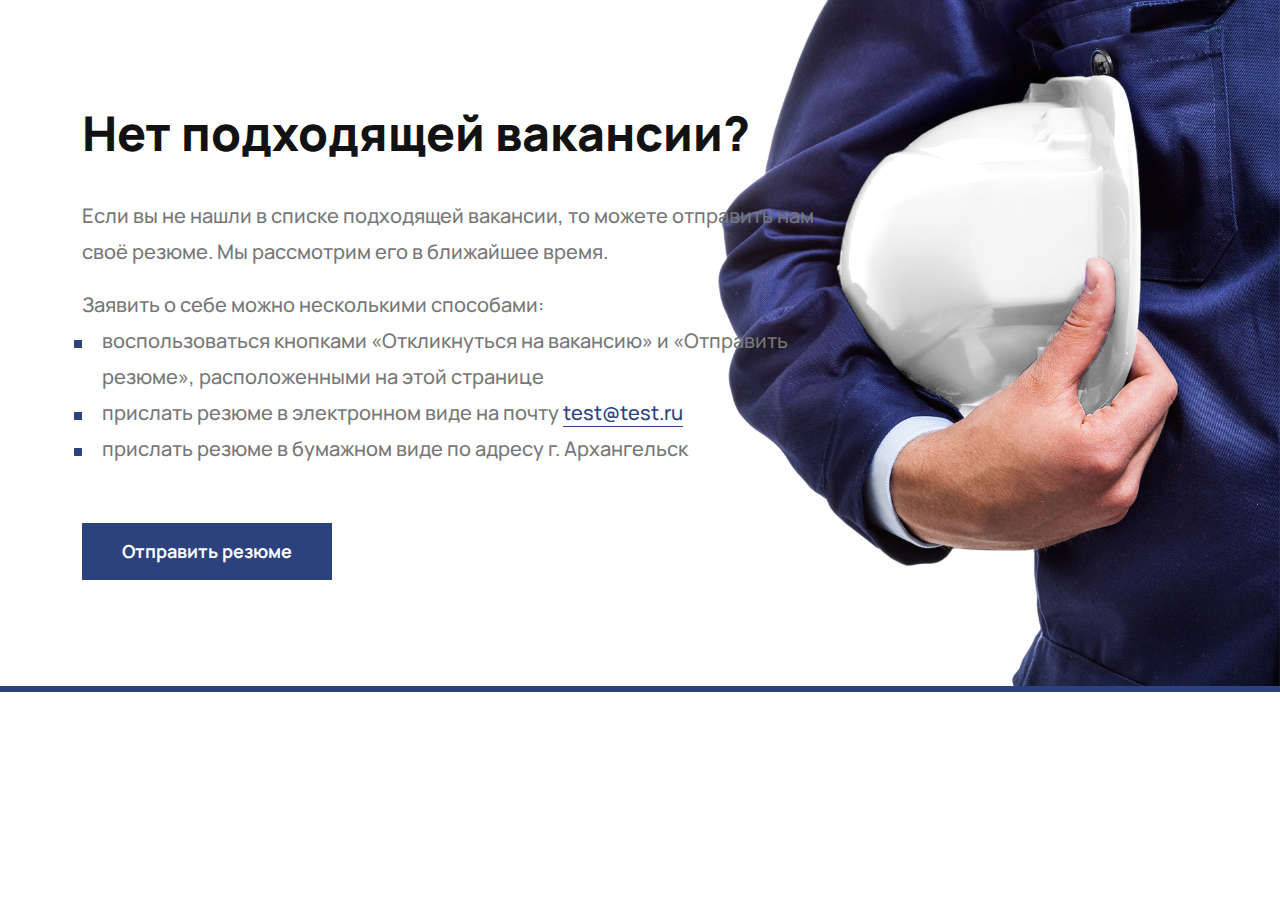
<file: task1/index.html>
<!DOCTYPE html>
<html lang="ru">
<head>
    <meta charset="UTF-8">

    <link href="../assets/libraries/bootstrap-grid.css" rel="stylesheet">

    <link rel="preconnect" href="https://fonts.googleapis.com">
    <link rel="preconnect" href="https://fonts.gstatic.com" crossorigin>
    <link href="https://fonts.googleapis.com/css2?family=Manrope:wght@500;700;800&display=swap" rel="stylesheet">
    <link rel="stylesheet" href="style.css">
    <title>Задание 1</title>
</head>
<body>
    <div class="main">
        <div class="main_content container">
            <div class="col-xl-8 col-lg-8 col-md-7 col-sm-5">
                <h1>Нет подходящей вакансии?</h1>
                <p class="above">
                    Если вы не нашли в списке подходящей вакансии, то можете отправить нам своё резюме.
                    Мы рассмотрим его в ближайшее время.</p>
                <p class="bottom">Заявить о себе можно несколькими способами:</p>
                <ul>
                    <li><p>воспользоваться кнопками «Откликнуться на вакансию» и «Отправить резюме», расположенными на этой странице</p></li>
                    <li><p>прислать резюме в электронном виде на почту <a href="mailto:test@test.ru">test@test.ru</a></p></li>
                    <li><p>прислать резюме в бумажном виде по адресу г. Архангельск</p></li>
                </ul>
                <button id="sendResume">Отправить резюме</button>
            </div>
        </div>
    </div>

    <div class="modal" id="modal">
        <div class="overlay" id="overlay"></div>

        <div class="window-wrapper">
            <button id="closeModal"></button>
            <div class="window container-fluid">
                <div class="row">
                    <div class="modal_title">Отправить резюме</div>
                </div>
                <div class="row">
                    <label class="modal-input-text">
                        <input type="text" placeholder="Ваше ФИО">
                    </label>
                </div>
                <div class="row">
                    <label class="modal-input-text">
                        <input type="text" placeholder="Ваш телефон">
                    </label>
                </div>
                <div class="row">
                    <label class="modal-input-text">
                        <input type="text" placeholder="Ваш e-mail">
                    </label>
                </div>
                <div class="row">
                    <label class="modal-input-file">
                        <input class="input-file-real" id="inputFile" type="file">
                        <span class="input-content-wrapper">
                            <span id="inputFileName">Прикрепить файл</span>
                            <img id="inputFileImage" src="images/file-input.svg" alt="">
                        </span>
                    </label>
                </div>
                <div class="row">
                    <div class="send">Отправить</div>
                </div>
            </div>
        </div>
    </div>

    <script src="script.js"></script>
</body>
</html>
</file>
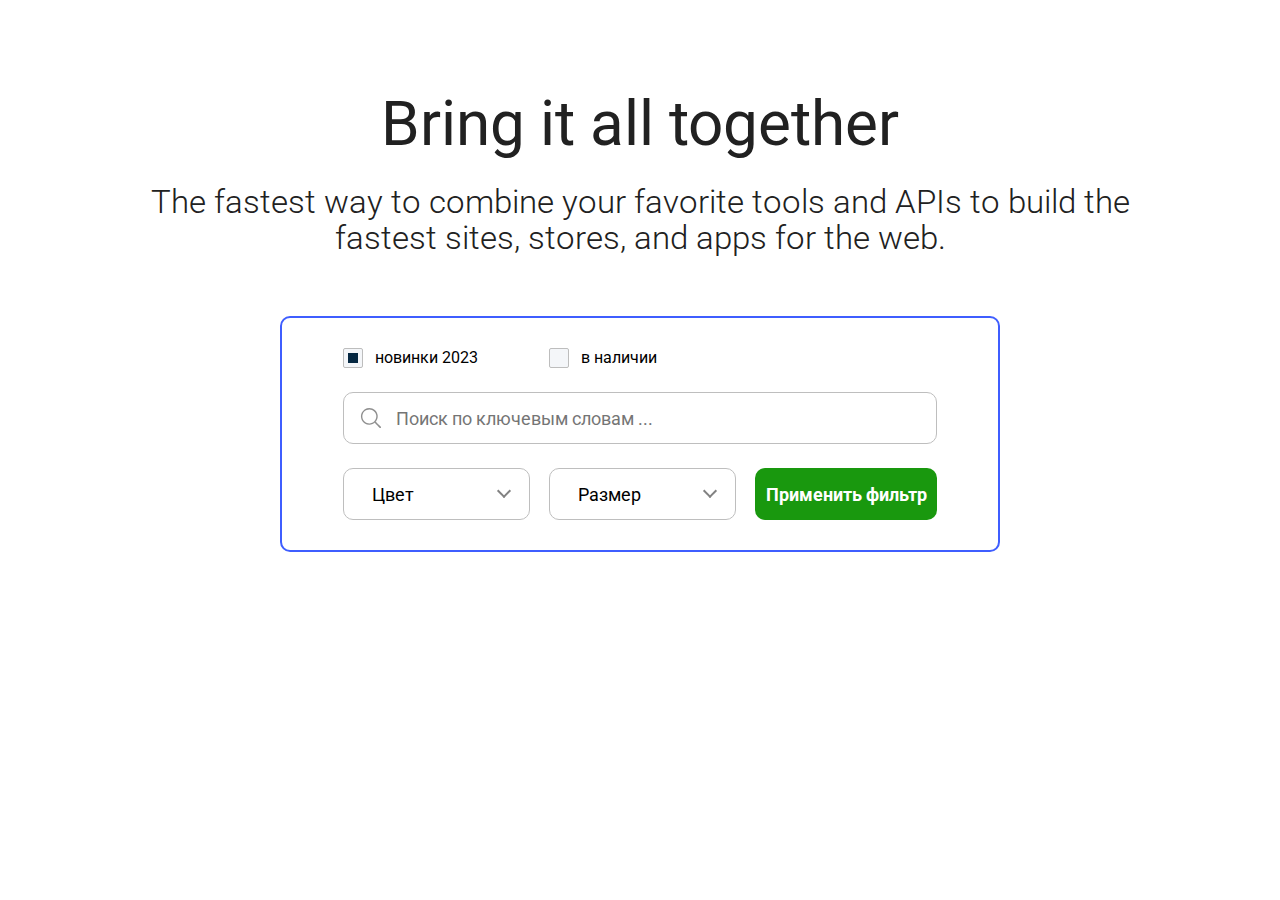
<file: task2/index.html>
<!DOCTYPE html>
<html lang="ru">
<head>
    <meta charset="UTF-8">
    <meta http-equiv="X-UA-Compatible" content="IE=edge">
    <meta name="viewport" content="width=device-width, initial-scale=1.0">

    <link href="../assets/libraries/bootstrap-grid.css" rel="stylesheet">

    <link rel="preconnect" href="https://fonts.googleapis.com">
    <link rel="preconnect" href="https://fonts.gstatic.com" crossorigin>
    <link href="https://fonts.googleapis.com/css2?family=Roboto:wght@300;400;700&display=swap" rel="stylesheet">

    <link rel="stylesheet" href="../assets/libraries/choices/css/choices.min.css" />
    <link rel="stylesheet" href="style.css">

    <title>Задание 2</title>
</head>
<body>
    <div class="container main_screen">
        <h1>Bring it all together</h1>
            
        <h2>The fastest way to combine your favorite tools and APIs to build the<br>fastest sites, stores, and apps for the web.</h2>
        
        <div class="container form">
            <div class="form_content">
                <div class="form_check row">
                    <div class="form_check_elem col-md-4 col-sm-6 col-12">
                        <label class="check">
                            <input class="real_check form_elem" type="checkbox" disabled checked>
                            <span class="custom_check"></span>
                            <span class="custom_check_title">новинки 2023</span>
                        </label>
                    </div>

                    <div class="form_check_elem col-md-3 col-sm-6 col-12">
                        <label class="check">
                            <input class="real_check form_elem" type="checkbox">
                            <span class="custom_check"></span>
                            <span class="custom_check_title">в наличии</span>
                        </label>
                    </div>

                    <div class="clear_button offset-md-4 col-md-1 col-sm-12 col-12">
                        <button class="" id="clearButton">сбросить</button>
                    </div>
                </div>

                <div class="search form_elem" id="search">
                    <img class="search_icon" src="images/search.svg" alt="">
                    <input type="text" class="form_elem search_text" id="formSearch" placeholder="Поиск по ключевым словам ...">
                </div>

                <div class="row input_group_lists">
                    <div class="select_wrapper col-md-4 col-12 col-sm-12">
                        <select class="custom_select_color form_elem" id="selectColor">
                          <option value="">Цвет</option>
                          <option value="blue">Синий</option>
                          <option value="purple">Фиолетовый</option>
                        </select>
                    </div>

                    <div class="select_wrapper col-md-4 col-12 col-sm-12">
                        <select class="custom_select_size form_elem" id="selectSize">
                            <option value="">Размер</option>
                            <option value="big">Большой</option>
                            <option value="medium">Средний</option>
                            <option value="small">Маленький</option>
                        </select>
                    </div>

                    <div class="col-md-4 col-12 col-sm-12">
                        <button class="submit_button">Применить фильтр</button>
                    </div>
                </div>
            </div>           
        </div>
    </div>

    <script src="../assets/libraries/choices/js/choices.min.js"></script>
    <script src="../assets/libraries/jquery-3.7.0.min.js"></script>
    <script src="choices.js"></script>
    <script src="script.js"></script>
</body>
</html>
</file>
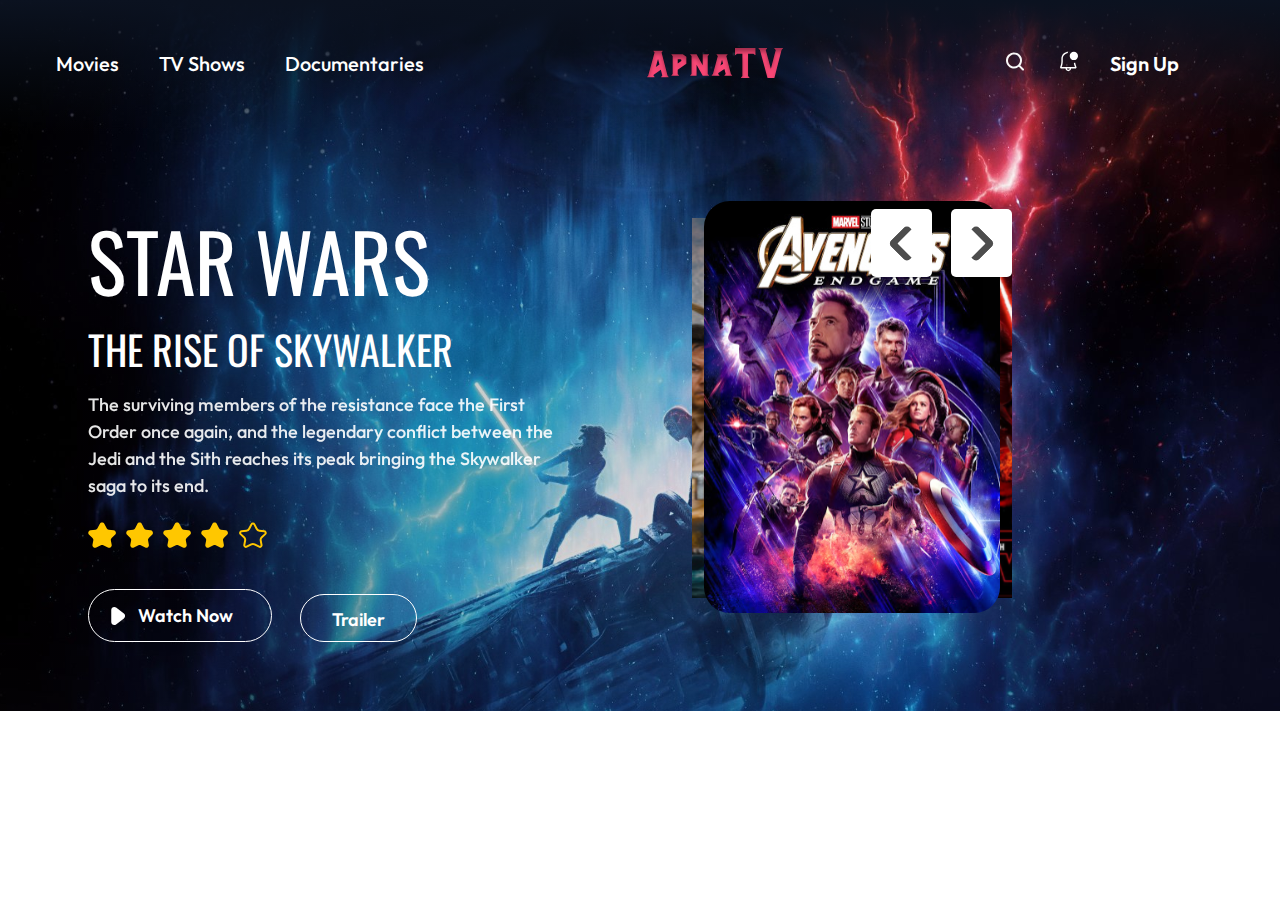
<file: task4/index.html>
<!DOCTYPE html>
<html lang="en">
<head>
    <meta charset="UTF-8">
    <link rel="stylesheet" href="https://unpkg.com/swiper/swiper-bundle.min.css"/>


    <link href="../assets/libraries/bootstrap-grid.css" rel="stylesheet">

    <link rel="preconnect" href="https://fonts.googleapis.com">
    <link rel="preconnect" href="https://fonts.gstatic.com" crossorigin>
    <link href="https://fonts.googleapis.com/css2?family=Outfit:wght@500;600&display=swap" rel="stylesheet">
    <link href="https://fonts.googleapis.com/css2?family=Oswald:wght@700&display=swap" rel="stylesheet">

    <title>Задание 4</title>

    <link rel="stylesheet" href="styles.css">
</head>
<body>

<header>
    <div class="left-buttons">
        <button class="header-button">Movies</button>
        <button class="header-button">TV Shows</button>
        <button class="header-button">Documentaries</button>
    </div>

    <img class="logo" src="images/header-logo.svg" alt="">
    <div class="right-buttons">
        <button class="header-icon-button search">
            <svg width="19" height="19" viewBox="0 0 19 19" fill="none" xmlns="http://www.w3.org/2000/svg">
                <path d="M17.71 16.79L14.31 13.4C15.407 12.0025 16.0022 10.2767 16 8.5C16 6.91775 15.5308 5.37103 14.6518 4.05544C13.7727 2.73984 12.5233 1.71446 11.0615 1.10896C9.59966 0.503462 7.99113 0.345036 6.43928 0.653718C4.88743 0.962399 3.46197 1.72433 2.34315 2.84315C1.22433 3.96197 0.462403 5.38743 0.153721 6.93928C-0.15496 8.49113 0.00346625 10.0997 0.608967 11.5615C1.21447 13.0233 2.23985 14.2727 3.55544 15.1518C4.87103 16.0308 6.41775 16.5 8 16.5C9.77666 16.5022 11.5025 15.907 12.9 14.81L16.29 18.21C16.383 18.3037 16.4936 18.3781 16.6154 18.4289C16.7373 18.4797 16.868 18.5058 17 18.5058C17.132 18.5058 17.2627 18.4797 17.3846 18.4289C17.5064 18.3781 17.617 18.3037 17.71 18.21C17.8037 18.117 17.8781 18.0064 17.9289 17.8846C17.9797 17.7627 18.0058 17.632 18.0058 17.5C18.0058 17.368 17.9797 17.2373 17.9289 17.1154C17.8781 16.9936 17.8037 16.883 17.71 16.79ZM2 8.5C2 7.31331 2.3519 6.15327 3.01119 5.16658C3.67047 4.17988 4.60755 3.41085 5.7039 2.95672C6.80026 2.5026 8.00666 2.38378 9.17055 2.61529C10.3344 2.8468 11.4035 3.41824 12.2426 4.25736C13.0818 5.09647 13.6532 6.16557 13.8847 7.32946C14.1162 8.49334 13.9974 9.69974 13.5433 10.7961C13.0892 11.8925 12.3201 12.8295 11.3334 13.4888C10.3467 14.1481 9.18669 14.5 8 14.5C6.4087 14.5 4.88258 13.8679 3.75736 12.7426C2.63214 11.6174 2 10.0913 2 8.5Z" fill="#F8F8F8"/>
            </svg>
        </button>
        <button class="header-icon-button notifications">
            <svg width="18" height="21" viewBox="0 0 18 21" fill="none" xmlns="http://www.w3.org/2000/svg">
                <path fill-rule="evenodd" clip-rule="evenodd" d="M15.2308 11.7462C15.3692 12.5769 15.5077 13.2692 15.7846 14.1L16.6154 16.4538L15.9231 17.4231H11.0769C11.0769 18.1154 10.8 18.8077 10.2462 19.3615C9.69231 19.9154 9 20.1923 8.30769 20.1923C7.61539 20.1923 6.78462 19.9154 6.36923 19.3615C5.81538 18.8077 5.53846 18.1154 5.53846 17.4231H0.692308L0 16.4538L0.830769 14.1C1.10769 12.9923 1.38462 11.8846 1.38462 10.7769V7.73077C1.38462 6.76154 1.52308 5.79231 1.93846 4.96154C2.35385 3.99231 2.90769 3.3 3.6 2.60769C4.29231 1.91538 5.12308 1.5 6.09231 1.22308C6.78462 0.946153 7.61539 0.807692 8.30769 0.807692C8.03077 1.22308 7.75385 1.77692 7.47692 2.33077C7.2 2.33077 6.92308 2.33077 6.50769 2.60769C5.81538 2.74615 5.12308 3.16154 4.56923 3.71538C4.01539 4.13077 3.46154 4.82308 3.18462 5.51538C2.90769 6.20769 2.76923 6.9 2.76923 7.73077V10.7769C2.76923 12.0231 2.49231 13.2692 2.21538 14.5154L1.66154 16.0385H14.9538L14.4 14.5154C14.1577 13.7871 14.0206 12.9508 13.8974 12.1975L13.8462 11.8846C14.4 11.8846 14.8154 11.8846 15.2308 11.7462ZM8.30769 18.8077C8.58462 18.8077 9 18.6692 9.27692 18.3923C9.55385 18.1154 9.69231 17.8385 9.69231 17.4231H6.92308C6.92308 17.8385 7.06154 18.1154 7.33846 18.3923C7.61539 18.6692 8.03077 18.8077 8.30769 18.8077ZM18 4.96154C18 6.06321 17.5624 7.11975 16.7834 7.89875C16.0044 8.67775 14.9478 9.11539 13.8462 9.11539C12.7445 9.11539 11.6879 8.67775 10.9089 7.89875C10.1299 7.11975 9.69231 6.06321 9.69231 4.96154C9.69231 3.85987 10.1299 2.80332 10.9089 2.02433C11.6879 1.24533 12.7445 0.807692 13.8462 0.807692C14.9478 0.807692 16.0044 1.24533 16.7834 2.02433C17.5624 2.80332 18 3.85987 18 4.96154Z" fill="white"/>
            </svg>
        </button>
        <button class="header-button login">Sign Up</button>
    </div>
</header>

<div class="content container-fluid row">
    <div class="col-5 text row">
        <span class="title">STAR WARS</span>
        <span class="subtitle">THE RISE OF SKYWALKER</span>
        <span class="description">
            The surviving members of the resistance face the First Order
            once again, and the legendary conflict between the Jedi and the
            Sith reaches its peak bringing the Skywalker saga to its end.
        </span>

        <div class="rating">
            <img class="star" src="images/star-filled.svg" alt="">
            <img class="star" src="images/star-filled.svg" alt="">
            <img class="star" src="images/star-filled.svg" alt="">
            <img class="star" src="images/star-filled.svg" alt="">
            <img class="star" src="images/star-empty.svg" alt="">
        </div>

        <div class="buttons">
            <button class="watch-now">
                <img src="images/watch-now-arrow.svg">
                Watch Now
            </button>
            <button class="trailer">Trailer</button>
        </div>
    </div>


    <div class="offset-1 col-3 swiper">
        <div class="swiper-wrapper">
            <div class="swiper-slide">
                <img src="images/slider/AvengersEndgame.svg" alt="">
            </div>
            <div class="swiper-slide">
                <img src="images/slider/StarWarsTheLastJedi.svg" alt="">
            </div>
            <div class="swiper-slide">
                <img src="images/slider/Uncharted.svg" alt="">
            </div>
        </div>

        <div class="swiper-buttons">
            <div class="swiper-button-prev"></div>
            <div class="swiper-button-next"></div>
        </div>
    </div>
</div>

<script src="../assets/libraries/swiper-bundle.min.js"></script>
<script src="script.js"></script>
</body>
</html>
</file>
<file: task1/style.css>
*{
    padding: 0;
    margin: 0;
    text-decoration: none;
    font-family: 'Manrope', sans-serif;
    font-style: normal;
    box-sizing: border-box;
}

button {
    padding: 0;
    border: none;
    font: inherit;
    color: inherit;
    background-color: transparent;
    cursor: pointer;
}

input[type="text"]{
    background: transparent;
    font: inherit;
    color: inherit;
    border: none;
    outline: none;
    cursor: pointer;
}

div.main{
    background: url("images/background-image.svg") no-repeat top right;
    width: 100%;
    min-height: 692px;
    border-bottom: 6px solid #2B427E;
}

.background_image{
    display: none;
    position: relative;
    float: right;
    z-index: -1;
}

.main_content{
    padding-top: 100px;
}

h1{
    font-weight: 800;
    font-size: 48px;
    line-height: 66px;
    color: #121212;
}

p{
    font-weight: 500;
    font-size: 20px;
    line-height: 36px;
    color: #777777;
}

p > a{
    color: #2B427E;
    text-decoration: none;
    border-bottom: 1px solid #2B427E;
}

p.above{
    margin-top: 32px;
}

p.bottom{
    margin-top: 17px;
    margin-bottom: 0;
}

li > * {
    vertical-align: text-top;
}

li::marker{
    content: url(images/list-dot.jpg);
}

ul > li > p{
    margin-left: 20px;
}

#sendResume{
    margin-top: 56px;
    width: 250px;
    height: 57px;
    font-weight: 700;
    font-size: 18px;
    line-height: 25px;
}

#sendResume{
    background: #2B427E;
    color: #FFFFFF;
    transition: all 0.3s;
}

#sendResume:hover, .send:hover{
    background: #3E5EB1;
    transition: all 0.3s;
}

#sendResume:active, .send:active{
    background: #1C2A50;
}

.modal{
    display: none;
    position: fixed;
    z-index: 100;
    top: 0;
    left: 0;
    width: 100%;
    height: 100vh;
}

.overlay{
    position: relative;
    width: 100%;
    height: 100%;
    background-color: rgba(0, 0, 0, 0.5);
}

.window-wrapper{
    position: absolute;
    max-width: 525px;
    max-height: 621px;
    left: 50%;
    top: 50%;
    transform: translate(-50%, -50%);
    z-index: 101;
}

.window{
    position: relative;
    max-width: 461px;
    max-height: 581px;
    background-color: #FFFFFF;
    padding: 48px;
}

#closeModal{
    display: flex;
    margin-left: auto;
    margin-right: -24px;
    transform: translateX(100%);
    background-color: transparent;
    background-image: url("images/close-button.svg");
    width: 40px;
    height: 40px;
}

.modal_title{
    font-weight: 700;
    font-size: 32px;
    line-height: 44px;
    text-align: center;
    color: #121212;
    margin-bottom: 48px;
}

.modal-input-text, .modal-input-file, .send{
    font-weight: 500;
    font-size: 18px;
    border: 1px solid #E8E8E8;
    border-radius: 2px;
    width: 365px;
    height: 57px;
}

.modal-input-text{
    padding: 16px 20px 16px 20px;
    background-color: #F4F4F4;
    margin-bottom: 20px;
}

.modal-input-text::placeholder{
    color: #777777;
}

.modal-input-text:hover, .modal-input-file:hover{
    border-color: #858585;
}

.modal-input-text:focus, .modal-input-file:focus{
    border-color: #858585;
}

.modal-input-text:active, .modal-input-file:active{
    border-color: #858585;
}

.modal-input-file{
    margin-bottom: 48px;
    display: flex;
    align-items: center;
}

#inputFileName{
    color: #2B427E;
    display: flex;
    align-items: center;
}

#inputFileImage{
    margin-left: 16px;
}

.input-file-real{
    position: absolute;
    z-index: -1;
}

.input-content-wrapper{
    display: flex;
    position: relative;
    left: 0;
    width: 100%;
    justify-content: center;
}

.send{
    border: 0;
    display: flex;
    justify-content: center;
    align-items: center;
    background-color: #2B427E;
    font-weight: 700;
    font-size: 18px;
    line-height: 25px;

    color: #FFFFFF;
}
</file>
<file: task2/style.css>
*{
    font-family: 'Roboto', sans-serif;
    font-style: normal;
    margin: 0;
    background: none;
    border: none;
    box-sizing: border-box;
}

input{
    outline: 0;
}

h1, h2{
    text-align: center;
    color: #212121;
}

h1{
    font-weight: 400;
    font-size: 62px;
    line-height: 73px;
    margin-bottom: 24px;
}

h2{
    font-weight: 300;
    font-size: 33px;
    line-height: 36px;
}

.main_screen{
    margin-top: 87px;
}

.form{
    margin-top: 60px;
    border: 2px solid #3F5EFF;
    border-radius: 10px;
    max-width: 720px;
}

.form_content{
    padding: 30px 49px 30px 49px;
}

.check{
    user-select: none;
    display: flex;
    align-items: center;
}

.real_check{
    width: 0;
    height: 0;
    opacity: 0;
    z-index: -1;
}

.custom_check{
    display: inline-block;
    width: 20px;
    height: 20px;
    border: 1px solid #BDBDBD;
    background-color: #F4F6F9;
    border-radius: 2px;
    position: relative;

    transition: all 0.4s;
}

.custom_check::before{
    display: inline-block;
    content: "";
    margin: 0 auto;
    position: absolute;
    top: 50%;
    left: 50%;
    transform: translate(-50%, -50%) scale(0);
    width: 10px;
    height: 10px;
    background-color: #052842;
    border-right: 2px;

    transition: 0.1s ease-in;
}

.real_check:checked + .custom_check::before{
    transform: translate(-50%, -50%) scale(1);
}

.real_check:enabled:hover + .custom_check{
    border-color: #052842;
}

.real_check:enabled:active + .custom_check{
    border-color: #052842;
}

.real_check:enabled:checked + .custom_check{
    border-color: #052842;
}

.real_check:checked:hover + .custom_check{
    border-color: #BDBDBD;
}

.real_check:checked:active + .custom_check{
    border-color: #BDBDBD;
}

.real_check:disabled:hover + .custom_check{
    border-color: #BDBDBD;
}


.custom_check_title{
    margin-left: 12px;
    font-size: 16px;
    font-weight: 400;
    line-height: 20px;
    color: #000000;
    height: 100%;
}

.form_check:nth-child(2){
    padding-left: 47px;
}

.clear_button{
    display: flex;
    justify-content: end;
}

.clear_button > button{
    display: block;
    font-weight: 700;
    font-size: 16px;
    line-height: 20px;
    text-align: right;
    color: #FF8484;
    background: none;
    border: none;
    height: 20px;
}

.search{
    display: flex;
    width: 100%;
    margin-top: 24px;
    border: 1px solid #BEBEBE;
    border-radius: 10px;
    flex-direction: row;
    align-items: center;
    padding-left: 16px;
    gap: 12px;
    outline: none;

    transition: all 0.4s ease;
}

.search:hover{
    border-color: #212121;
}

.search:hover{
    border-color: #212121;
}

div.search:hover + .search_icon{
    opacity: 1;

    transition: all 0.4s ease;
}

.search_icon{
    width: 22px;
    height: 22px;
    opacity: 0.5;

    transition: all 0.4s;
}

.search_text{
    height: 100%;
    width: 100%;
    font-weight: 400;
    font-size: 18px;
    line-height: 19px;
}

.input_group_lists{
    margin-top: 24px;
}

.input_group_lists > div > select{
    width: 100%;
}

.submit_button{
    border: none;
    background: #19980E;
    border-radius: 10px;
    font-weight: 700 !important;
    font-size: 18px;
    line-height: 21px;
    color: #FFFFFF;
    transition: all 0.4s ease;
}

.submit_button:hover{
    background: #25CE17;
    transition: all 0.4s ease;
}

.search, .submit_button{
    height: 52px;
}

.submit_button{
    width: 100%;
}

.choices{
    height: 52px;
    width: 187px;
}

.choices.is-open + .choices__inner{
    border-color: #212121;
}

.is-open.is-flipped .choices__inner, .is-open .choices__inner{
    border-radius: 10px;
}

.choices__inner{
    display: flex;
    align-items: center;
    font-weight: 400;
    font-size: 18px;
    height: 100%;
    border: 1px solid #BEBEBE;
    background-color: #FFFFFF;
    border-radius: 10px;
    padding-left: 24px;
    padding-right: 65px;

    transition: border-color 0.4s;
}

.choices__inner:hover, .choices__inner:active{
    border-color: #212121;

    transition: border-color 0.4s;
}

.choices[data-type*=select-one]:after{
    height: 8px;
    width: 8px;
    top: 40%;
    border-color: #828282;
    border-width: 0 0 2px 2px;
    transform: rotate(-45deg);
    margin-right: 10px;
}

.choices[data-type*=select-one].is-open:after{
    top: 60%;
    border-color: #9E1419;
    border-width: 0 0 2px 2px;
    transform: rotate(135deg);
}

.choices__list--dropdown, .choices__list[aria-expanded]{
    padding: 24px;
    min-width: 316px;
    margin-top: 4px;
}

.choices__list--dropdown > .choices__list > .choices__item--selectable{
    padding: 8px 16px 8px 16px;
    color: #212121;
}

.choices__list--dropdown.is-active{
    box-shadow: 0 2px 60px 4px rgba(0, 0, 0, 0.3);
    border-radius: 9px;
    border: 0;
}

.choices__list--dropdown .choices__item--selectable.is-highlighted,
.choices__list[aria-expanded] .choices__item--selectable.is-highlighted{
    color: #FFFFFF;
    background: #9E1419;
}

.choices__list--dropdown .choices__item--selectable,
.choices__list[aria-expanded] .choices__item--selectable{
    font-family: 'Roboto Slab', sans-serif;
    font-weight: 400;
    font-size: 18px;
    color: #212121;
}

.choices__placeholder{
    opacity: 1;
}

.choices__list--dropdown .choices__placeholder {
    display: none;
}


@media (max-width: 768px) {
    .clear_button{
        margin-top: 24px;
        display: flex;
        justify-content: center;
    }

    .select_wrapper > div.choices{
        width: 100%;
        margin-bottom: 24px;
    }

    .form_check_elem{
        display: flex;
        justify-content: center;
    }

    .main_screen{
        margin-top: 45px;
    }

    .form_check.form_check_elem:nth-child(2) > .form_check_label{
        float: right;
    }
}

@media (max-width: 576px){

    .form_check_elem:nth-child(2){
        margin-top: 12px;
    }

    .clear_button{
        margin-top: 12px;
    }


    div.search{
        margin-top: 12px;
    }
}
</file>
<file: task4/styles.css>
*{
    padding: 0;
    margin: 0;
    text-decoration: none;
    text-underline: none;
}

button{
    border: 0;
    background: transparent;
    text-decoration: none;
}

.left-buttons, .right-buttons{
    display: flex;
    justify-content: space-between;
}

.left-buttons > button:not(:last-child){
    margin-right: 40px;
}

.right-buttons > button.login{
    margin-left: 32px;
}

.right-buttons > button.notifications{
    margin-left: 35px;
}

.header-button, button.login {
    font-family: Outfit;
    font-weight: 500;
    font-size: 20px;
    color: #FFFFFF;
    line-height: 25px;

    transition: all 0.23s;
}

button.login{
    font-weight: 600;
}

.header-button:hover{
    color: #FA4776;
    transition: all 0.23s;
}

.header-button:active{
    color: #FA4776;
    transition: all 0.23s;
}

.logo{
    text-align: center;
}

body{
    background: url("images/background.svg") no-repeat;
    background-size: cover;
}

header{
    display: flex;
    justify-content: space-between;
    align-items: center;
    background: linear-gradient(180deg, rgba(11,18,32,1) 0%, rgba(0,0,0,0) 100%);
    font-size: 20px;
    color: #FFFFFF;
    padding: 48px 101px 55px 56px;
}

.content{
    margin-top: 42px;
    padding: 26px 101px 0 88px;
}

.title{
    font-family: 'Oswald';
    font-size: 80px;
    color: #FFFFFF;
    line-height: 119px;
}

.subtitle{
    font-family: 'Oswald';
    font-size: 40px;
    color: #FFFFFF;
    line-height: 59px;
}

.description{
    font-family: 'Outfit';
    font-weight: 500;
    font-size: 18px;
    color: #FFFFFF;
    margin-top: 12px;
    opacity: 0.9;
    line-height: 150%;
}

.star{
    height: 26px;
    margin-right: 5px;
}

.star:last-child{
    margin-right: 0;
}

.rating{
    margin-top: 23px;
}

.buttons{
    margin-top: 37px;
}

.buttons > button{
    font-family: 'Outfit';
    font-weight: 600;
    font-size: 18px;
    color: #FFFFFF;
    background: transparent;
    border: 1px solid #FFFFFF;
    border-radius: 41px;
    line-height: 23px;
    transition: all 0.23s;
}

.buttons > button:hover{
    border-color: transparent;
    background: #FA4776;
    transition: all 0.23s;
}

.buttons > button:active{
    border-color: transparent;
    background: #FA4776;
    transition: all 0.23s;
}

button.watch-now{
    max-height: 56px;
    max-width: 193px;
    padding: 14px 38px 14px 22px;
    display: inline-flex;
    align-items: center;
}

button.watch-now > img{
    padding-right: 12px;
    height: 100%;
}

button.trailer{
    margin-left: 24px;
    max-height: 48px;
    max-width: 120px;
    padding: 13px 31px 13px 31px;
}

.swiper-3d .swiper-slide-shadow-left,
.swiper-3d .swiper-slide-shadow-right{
    background: none;
}

.swiper-button-prev{
    left: auto;
    right: 60px;
    margin-right: 20px;
}

.swiper-button-next{
    right: 0;
}

.swiper-button-next,
.swiper-button-prev{
    background-color: #FFFFFF;
    border-radius: 5px;
    padding: 9px 14px;
    top: 30px;
    border: 3px solid transparent;
    transition: all 0.3s;
}

.swiper-button-next:hover,
.swiper-button-prev:hover{
    border-color: #FA4776;
    transition: all 0.3s;
}

.swiper-button-next:after,
.swiper-button-prev:after{
    display: inline-block;
    content: "";
    width: 25px;
    height: 20px;
    border-top: 7px solid #000000B2;
    border-right: 7px solid #000000B2;
    border-radius: 5px;
    transition: ass 0.2s;
}

.swiper-button-next:after{
    transform: translateX(-20%) rotate(45deg);
}

.swiper-button-prev:after{
    transform: translateX(20%) rotate(-135deg);
}

.swiper-slide > img{
    width: 100%;
}
</file>
<file: assets/libraries/choices/css/choices.min.css>
.choices{position:relative;overflow:hidden;margin-bottom:24px;font-size:16px}.choices:focus{outline:0}.choices:last-child{margin-bottom:0}.choices.is-open{overflow:visible}.choices.is-disabled .choices__inner,.choices.is-disabled .choices__input{background-color:#eaeaea;cursor:not-allowed;-webkit-user-select:none;user-select:none}.choices.is-disabled .choices__item{cursor:not-allowed}.choices [hidden]{display:none!important}.choices[data-type*=select-one]{cursor:pointer}.choices[data-type*=select-one] .choices__inner{padding-bottom:7.5px}.choices[data-type*=select-one] .choices__input{display:block;width:100%;padding:10px;border-bottom:1px solid #ddd;background-color:#fff;margin:0}.choices[data-type*=select-one] .choices__button{background-image:url([data-uri]);padding:0;background-size:8px;position:absolute;top:50%;right:0;margin-top:-10px;margin-right:25px;height:20px;width:20px;border-radius:10em;opacity:.25}.choices[data-type*=select-one] .choices__button:focus,.choices[data-type*=select-one] .choices__button:hover{opacity:1}.choices[data-type*=select-one] .choices__button:focus{box-shadow:0 0 0 2px #00bcd4}.choices[data-type*=select-one] .choices__item[data-value=""] .choices__button{display:none}.choices[data-type*=select-one]::after{content:"";height:0;width:0;border-style:solid;border-color:#333 transparent transparent;border-width:5px;position:absolute;right:11.5px;top:50%;margin-top:-2.5px;pointer-events:none}.choices[data-type*=select-one].is-open::after{border-color:transparent transparent #333;margin-top:-7.5px}.choices[data-type*=select-one][dir=rtl]::after{left:11.5px;right:auto}.choices[data-type*=select-one][dir=rtl] .choices__button{right:auto;left:0;margin-left:25px;margin-right:0}.choices[data-type*=select-multiple] .choices__inner,.choices[data-type*=text] .choices__inner{cursor:text}.choices[data-type*=select-multiple] .choices__button,.choices[data-type*=text] .choices__button{position:relative;display:inline-block;margin:0-4px 0 8px;padding-left:16px;border-left:1px solid #008fa1;background-image:url([data-uri]);background-size:8px;width:8px;line-height:1;opacity:.75;border-radius:0}.choices[data-type*=select-multiple] .choices__button:focus,.choices[data-type*=select-multiple] .choices__button:hover,.choices[data-type*=text] .choices__button:focus,.choices[data-type*=text] .choices__button:hover{opacity:1}.choices__inner{display:inline-block;vertical-align:top;width:100%;background-color:#f9f9f9;padding:7.5px 7.5px 3.75px;border:1px solid #ddd;border-radius:2.5px;font-size:14px;min-height:44px;overflow:hidden}.is-focused .choices__inner,.is-open .choices__inner{border-color:#b7b7b7}.is-open .choices__inner{border-radius:2.5px 2.5px 0 0}.is-flipped.is-open .choices__inner{border-radius:0 0 2.5px 2.5px}.choices__list{margin:0;padding-left:0;list-style:none}.choices__list--single{display:inline-block;padding:4px 16px 4px 4px;width:100%}[dir=rtl] .choices__list--single{padding-right:4px;padding-left:16px}.choices__list--single .choices__item{width:100%}.choices__list--multiple{display:inline}.choices__list--multiple .choices__item{display:inline-block;vertical-align:middle;border-radius:20px;padding:4px 10px;font-size:12px;font-weight:500;margin-right:3.75px;margin-bottom:3.75px;background-color:#00bcd4;border:1px solid #00a5bb;color:#fff;word-break:break-all;box-sizing:border-box}.choices__list--multiple .choices__item[data-deletable]{padding-right:5px}[dir=rtl] .choices__list--multiple .choices__item{margin-right:0;margin-left:3.75px}.choices__list--multiple .choices__item.is-highlighted{background-color:#00a5bb;border:1px solid #008fa1}.is-disabled .choices__list--multiple .choices__item{background-color:#aaa;border:1px solid #919191}.choices__list--dropdown,.choices__list[aria-expanded]{visibility:hidden;z-index:1;position:absolute;width:100%;background-color:#fff;border:1px solid #ddd;top:100%;margin-top:-1px;border-bottom-left-radius:2.5px;border-bottom-right-radius:2.5px;overflow:hidden;word-break:break-all;will-change:visibility}.is-active.choices__list--dropdown,.is-active.choices__list[aria-expanded]{visibility:visible}.is-open .choices__list--dropdown,.is-open .choices__list[aria-expanded]{border-color:#b7b7b7}.is-flipped .choices__list--dropdown,.is-flipped .choices__list[aria-expanded]{top:auto;bottom:100%;margin-top:0;margin-bottom:-1px;border-radius:.25rem .25rem 0 0}.choices__list--dropdown .choices__list,.choices__list[aria-expanded] .choices__list{position:relative;max-height:300px;overflow:auto;-webkit-overflow-scrolling:touch;will-change:scroll-position}.choices__list--dropdown .choices__item,.choices__list[aria-expanded] .choices__item{position:relative;padding:10px;font-size:14px}[dir=rtl] .choices__list--dropdown .choices__item,[dir=rtl] .choices__list[aria-expanded] .choices__item{text-align:right}@media (min-width:640px){.choices__list--dropdown .choices__item--selectable,.choices__list[aria-expanded] .choices__item--selectable{padding-right:100px}.choices__list--dropdown .choices__item--selectable::after,.choices__list[aria-expanded] .choices__item--selectable::after{content:attr(data-select-text);font-size:12px;opacity:0;position:absolute;right:10px;top:50%;transform:translateY(-50%)}[dir=rtl] .choices__list--dropdown .choices__item--selectable,[dir=rtl] .choices__list[aria-expanded] .choices__item--selectable{text-align:right;padding-left:100px;padding-right:10px}[dir=rtl] .choices__list--dropdown .choices__item--selectable::after,[dir=rtl] .choices__list[aria-expanded] .choices__item--selectable::after{right:auto;left:10px}}.choices__list--dropdown .choices__item--selectable.is-highlighted,.choices__list[aria-expanded] .choices__item--selectable.is-highlighted{background-color:#f2f2f2}.choices__list--dropdown .choices__item--selectable.is-highlighted::after,.choices__list[aria-expanded] .choices__item--selectable.is-highlighted::after{opacity:.5}.choices__item{cursor:default}.choices__item--selectable{cursor:pointer}.choices__item--disabled{cursor:not-allowed;-webkit-user-select:none;user-select:none;opacity:.5}.choices__heading{font-weight:600;font-size:12px;padding:10px;border-bottom:1px solid #f7f7f7;color:gray}.choices__button{text-indent:-9999px;-webkit-appearance:none;appearance:none;border:0;background-color:transparent;background-repeat:no-repeat;background-position:center;cursor:pointer}.choices__button:focus,.choices__input:focus{outline:0}.choices__input{display:inline-block;vertical-align:baseline;background-color:#f9f9f9;font-size:14px;margin-bottom:5px;border:0;border-radius:0;max-width:100%;padding:4px 0 4px 2px}.choices__input::-webkit-search-cancel-button,.choices__input::-webkit-search-decoration,.choices__input::-webkit-search-results-button,.choices__input::-webkit-search-results-decoration{display:none}.choices__input::-ms-clear,.choices__input::-ms-reveal{display:none;width:0;height:0}[dir=rtl] .choices__input{padding-right:2px;padding-left:0}.choices__placeholder{opacity:.5}
</file>
